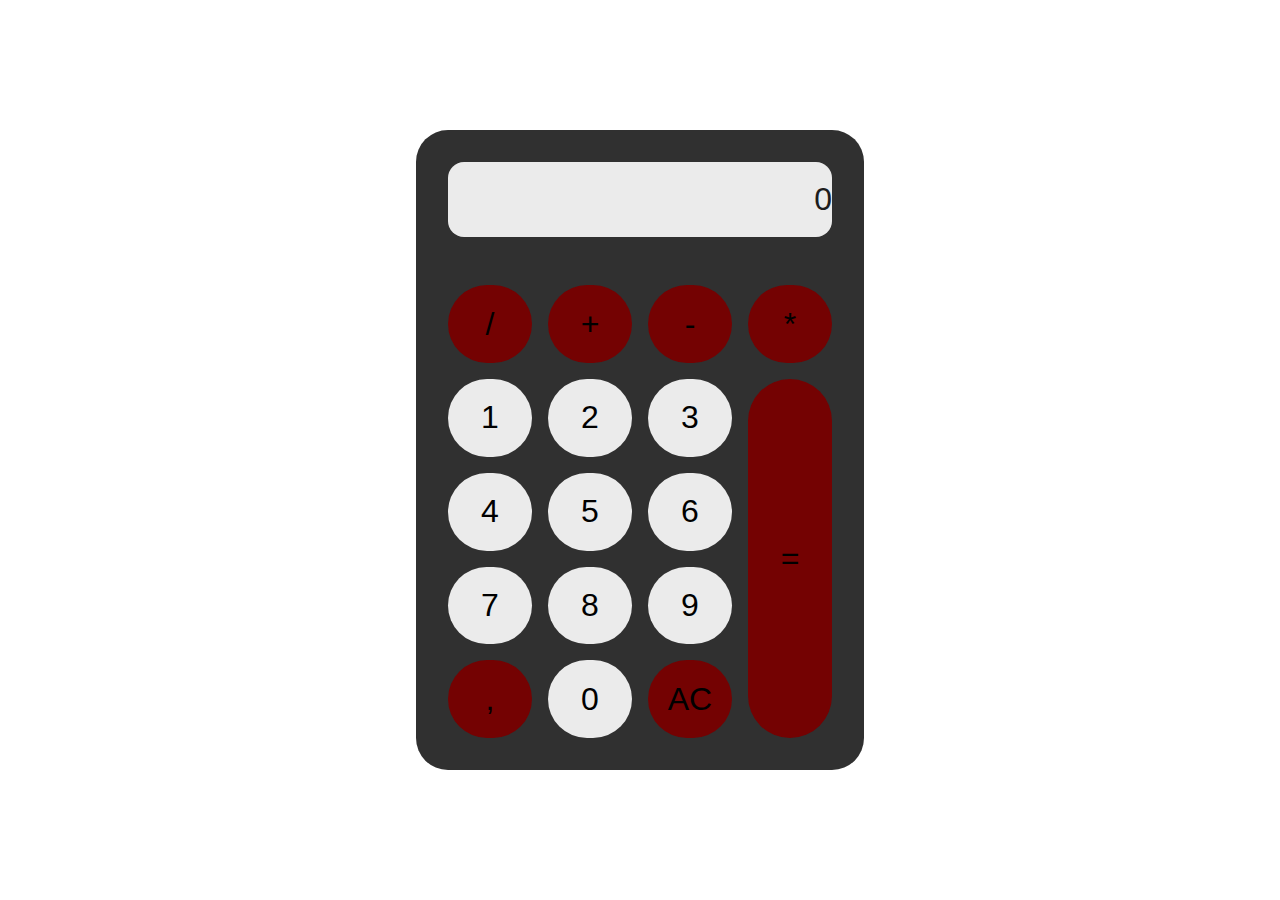
<file: index.html>
<!DOCTYPE html>
<html lang="en">
<head>
    <meta charset="UTF-8">
    <meta http-equiv="X-UA-Compatible" content="IE=edge">
    <meta name="viewport" content="width=device-width, initial-scale=1.0">
    <link rel="stylesheet" href="style.css">
    <title>Calculator</title>
</head>
<body>
<div class="container">
    <div class="calculator">
        
        <!-- Calculator screen -->
        <input type="text" class="calculator-screen" value="0" disabled>

        <!-- Calculator Keys -->
        <div class="calculator-keys">

            <!-- Operator buttons -->
            <button type="button" class="operator" value="/">/</button>
            <button type="button" class="operator" value="+">+</button>
            <button type="button" class="operator" value="-">-</button>
            <button type="button" class="operator" value="*">*</button>

            <!-- Number buttons -->
            <button type="button" class="number" value="1">1</button>
            <button type="button" class="number" value="2">2</button>
            <button type="button" class="number" value="3">3</button>
            <button type="button" class="number" value="4">4</button>
            <button type="button" class="number" value="5">5</button>
            <button type="button" class="number" value="6">6</button>
            <button type="button" class="number" value="7">7</button>
            <button type="button" class="number" value="8">8</button>
            <button type="button" class="number" value="9">9</button>
            <button type="button" class="number" value="0">0</button>

            <!-- Function buttons -->
            <button type="button" class="function equal-sign" value="=">=</button>
            <button type="button" class="function decimal" value=",">,</button>
            <button type="button" class="function clear" value="Clr">AC</button>

        </div>

    </div>
</div>
<script src="calculator.js"></script>
</body>
</html>
</file>
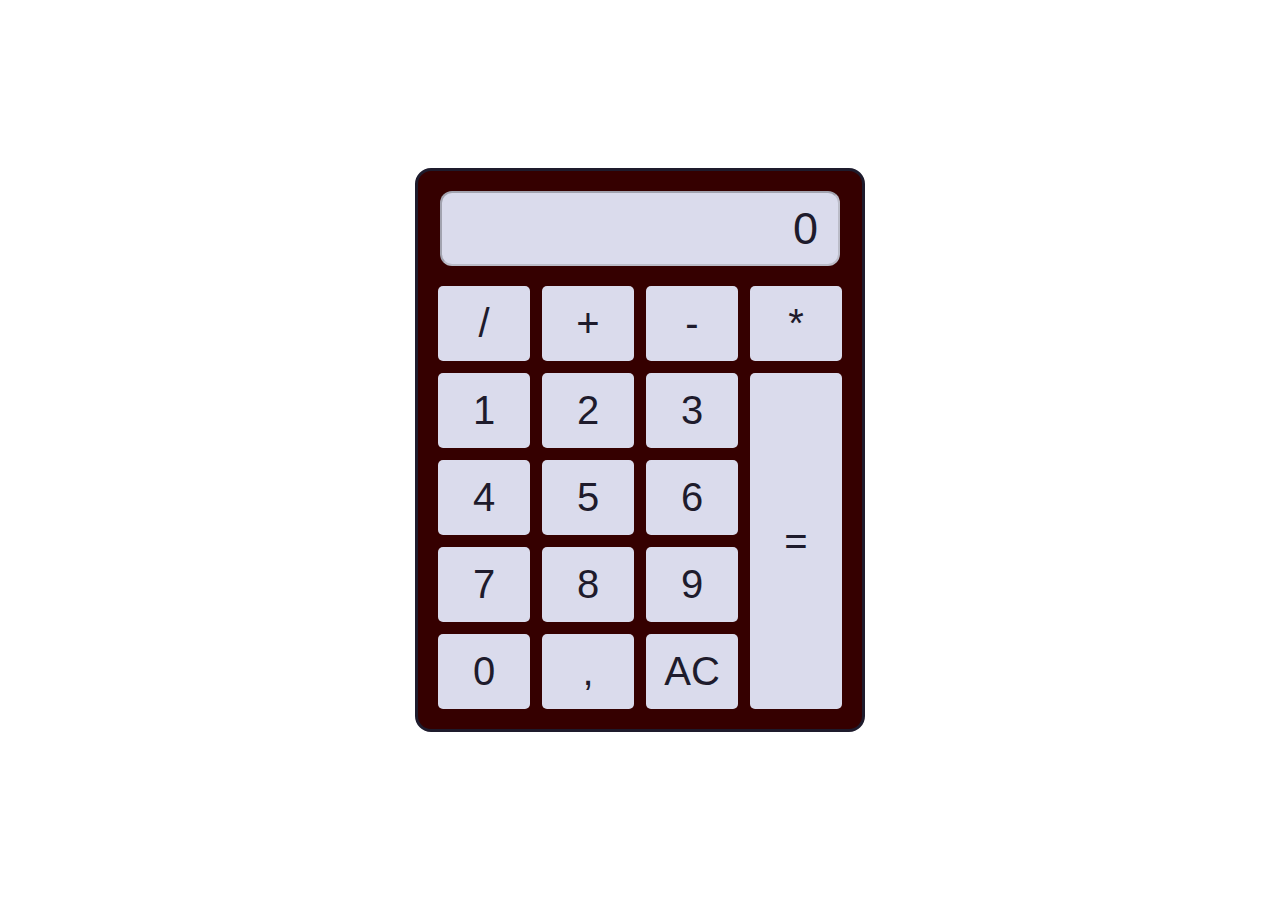
<file: MyCalculatorTestVersions/index.html>
<!DOCTYPE html>
<html lang="en">
<head>
    <meta charset="UTF-8">
    <meta http-equiv="X-UA-Compatible" content="IE=edge">
    <meta name="viewport" content="width=device-width, initial-scale=1.0">
    <link rel="stylesheet" href="style.css">
    <title>Document</title> 
</head>
<body>


    <!-- Calculator Starts Here -->
    <div class="calculator">

        
        <input type="text" class="calculator-screen" value="0" disabled>


        <!-- Calculator Keys Start Here -->
        <div class="calculator-keys">

            <!-- Operator Buttons Start Here-->
            <button type="button" class="operator" value="/">/</button>
            <button type="button" class="operator" value="+">+</button>
            <button type="button" class="operator" value="-">-</button>
            <button type="button" class="operator" value="*">*</button>
            <button type="button" class="operator equal-sign" value="=">=</button>
            <!-- Operator Buttons Start Here-->

            <!-- Number Buttons Start Here-->
            <button type="button" class="number" value="1">1</button>
            <button type="button" class="number" value="2">2</button>
            <button type="button" class="number" value="3">3</button>
            <button type="button" class="number" value="4">4</button>
            <button type="button" class="number" value="5">5</button>
            <button type="button" class="number" value="6">6</button>
            <button type="button" class="number" value="7">7</button>
            <button type="button" class="number" value="8">8</button>
            <button type="button" class="number" value="9">9</button>
            <button type="button" class="number" value="0">0</button>
            <!-- Number Buttons End Here-->

            <!-- Function Button Start Here -->
            <button type="button" class="decimal function" value=",">,</button>
            <button type="button" class="clear function" value="Clr">AC</button>
            <!-- Function Button Start Here -->

        </div>
        <!-- Calculator Keys End Here -->
    
    </div>
    <!-- Calculator Ends Here -->
    
    
    <script src="calculator.js"></script>

</body>
</html>
</file>
<file: style.css>
@import url('https://fonts.googleapis.com/css2?family=Playfair+Display&display=swap');

:root{
    --color-main: rgb(48, 48, 48);
    --color-secondary: rgb(116, 2, 2);
    --color-light: rgb(235, 235, 235);
    --color-medium: rgb(128, 128, 128);
    --color-dark: rgb(29, 29, 29);
}

*{
    margin: 0;
    padding: 0;
    box-sizing: border-box;
    font-size: 32px;
}

.container{
    display: flex;
    width: 100vw;
    height: 100vh;
    align-items: center;
    justify-content: center;
}

.calculator{
    display: flex;
    flex-direction: column;
    padding: 1rem;
    width: 14rem;
    height: 20rem;
    border-radius: 32px;
    background-color: var(--color-main);
}

.calculator-screen{
    margin-bottom: 1.5rem;
    height: 3rem;
    border-radius: 16px;
    border-style: none;
    text-align: end;
    background-color: var(--color-light);
    color: var(--color-dark);
}

.calculator-keys{
    display: grid;
    height: 100%;
    grid-template-columns: repeat(4, 1fr);
    gap: .5rem;
}

.equal-sign{
    grid-area: 2/4/6/5;
}

button{
    border-radius: 3.14rem;
    border-style: none;
    background-color: var(--color-light);
    transition: all 0.2s ease 0s;
}

button.function ,.operator{
    background-color: var(--color-secondary);
}

button.function.decimal{
    grid-area: 5/1/6/2;
}

button:hover {
    background-color: var(--color-dark);
    color: var(--color-secondary);
}
</file>
<file: MyCalculatorTestVersions/style.css>
@import url('https://fonts.googleapis.com/css2?family=Playfair+Display&display=swap');

:root{
    --main-bg-color: rgb(53, 0, 0);
    --light-bg-color: rgb(61, 61, 61);
    --verylight-bg-color: rgb(218, 219, 236);
    --dark-bg-color: rgb(30, 27, 44);
    --secondary-color: rgb(90, 0, 50);
}


html {
    font-size: 62.5%;
    box-sizing: border-box;
}

*,
*::before,
*::after {
    margin: 0;
    padding: 0;
    box-sizing: inherit;
}

.calculator {
    display: flex;
    flex-direction: column;
    position: absolute;
    top: 50%;
    left: 50%;
    transform: translate(-50%, -50% );
    width: 450px;
    border-radius: 16px;
    border: 3px solid var(--dark-bg-color) ;
    background-color: var(--main-bg-color);
}

.calculator-screen {
    align-self: center;
    padding: 1rem 2rem 1rem 2rem;
    margin-top: 2rem;
    width: 400px;
    font-size: 4.5rem;
    color: var(--dark-bg-color);
    background-color: var(--verylight-bg-color);
    text-align: end;
    height: 75px;
    border-radius: 12px;
    
}

button {
    height: 75px;
    background-color: var(--verylight-bg-color);
    border-style: none;
    border-radius: 5px;
    font-size: 4rem;
    color: var(--dark-bg-color);
    transition: all 0.2s ease 0s;
}

button:hover {
    background-color: var(--light-bg-color);
    color: white;
}

[operator] {
    color: var(--secondary-color);
}

.calculator-keys {
    display: grid;
    grid-template-columns: repeat(4,1fr);
    grid-gap: 1.2rem;
    padding: 2rem;
}

.equal-sign{
    grid-area: 2/4/6/5;
    height: 100%;
}
</file>
